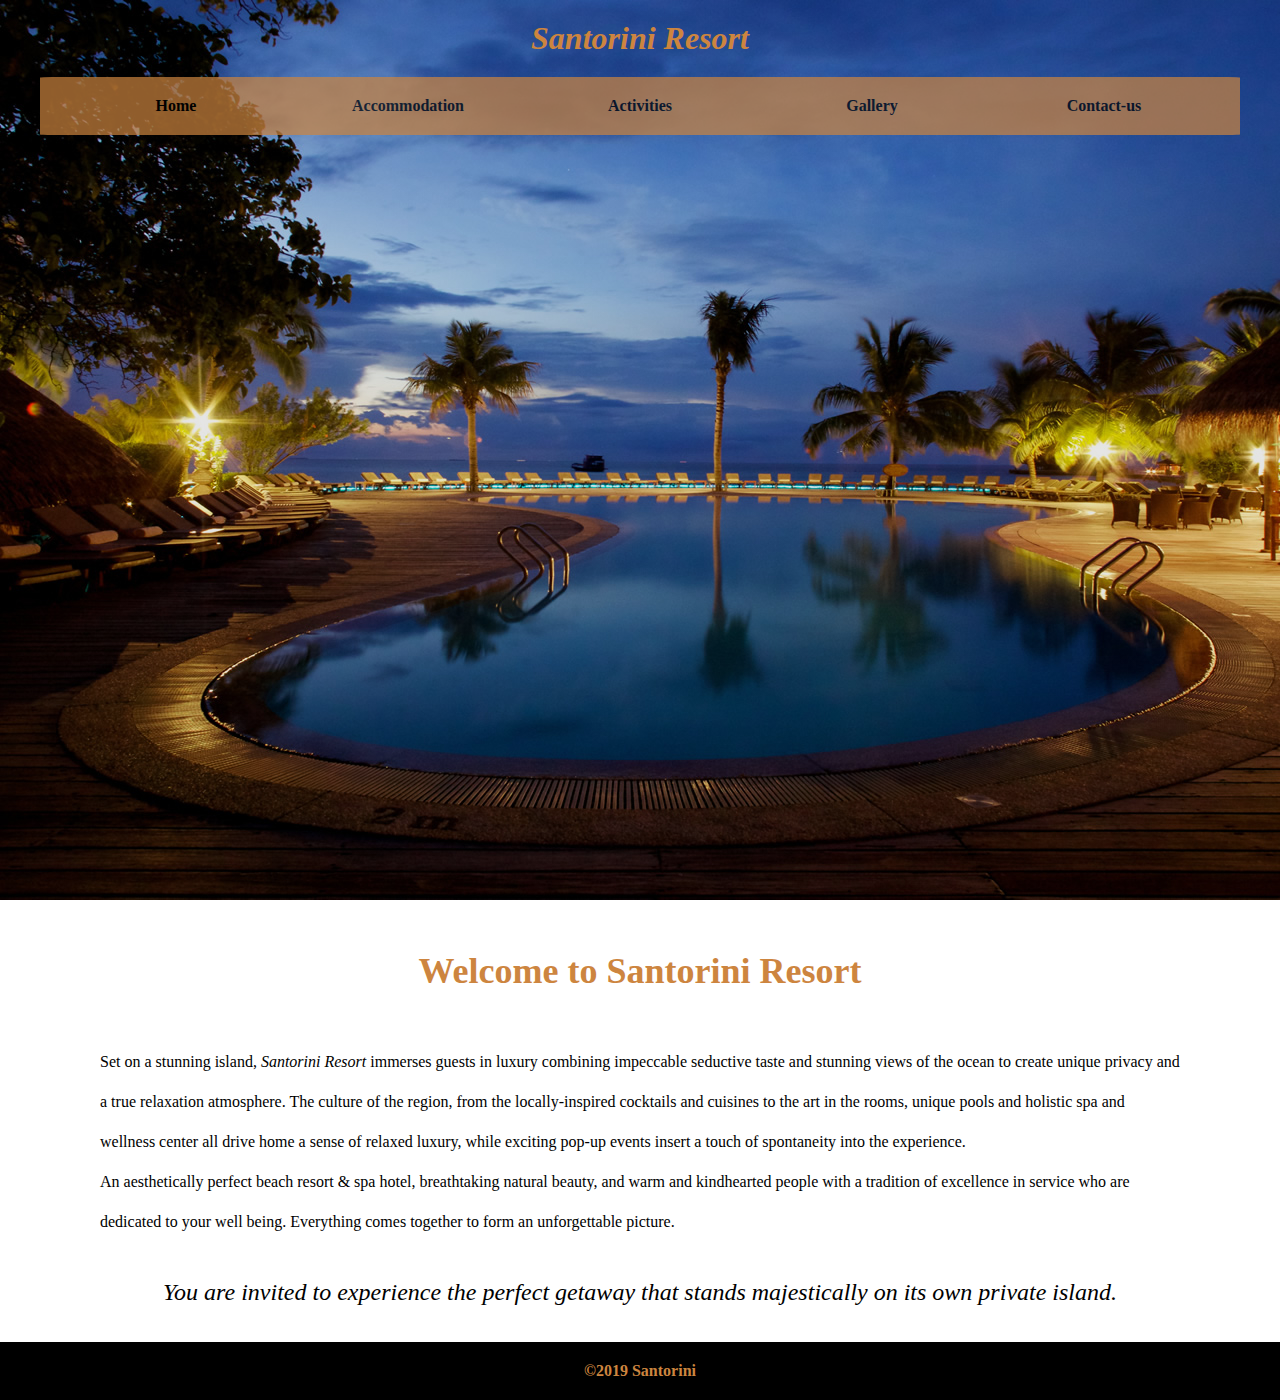
<file: index.html>
<!DOCTYPE html>
<html>

    <head>
        <title>Santorini</title>
        <link href="css/styles.css" rel="stylesheet" type="text/css">
    </head>

    <body>
        <header class="banner">
            <h1>Santorini Resort</h1>
            <nav>
                <ul>
                    <li><a href="index.html">Home</a></li>
                    <li><a href="accommodation.html" class="navigation">Accommodation</a></li>
                    <li><a href="activities.html" class="navigation">Activities</a></li>
                    <li><a href="gallery.html" class="navigation">Gallery</a></li>
                    <li><a href="contact-us.html" class="navigation">Contact-us</a></li>
                </ul>
            </nav>
            
        </header>

        <main>

            <h6>Welcome to Santorini Resort</h6>

            <p>Set on a stunning island, <em>Santorini Resort</em>  immerses guests in luxury 
                combining impeccable seductive taste and stunning views of the ocean to create
                 unique privacy and a true relaxation atmosphere. The culture of the region, from 
                 the locally-inspired cocktails and cuisines to the art in the rooms, unique pools 
                 and holistic spa and wellness center all drive home a sense of relaxed luxury, while 
                 exciting pop-up events insert a touch of spontaneity into the experience.
            </p>
            <p>An aesthetically perfect beach resort & spa hotel, breathtaking natural beauty, and warm 
                and kindhearted people with a tradition of excellence in service who are dedicated to your 
                well being. Everything comes together to form an unforgettable picture. 
                <span class="experience">You are invited to experience the perfect getaway that stands 
                    majestically on its own private island.</span>
            </p>
            
        </main>

        

    </body>
    
    <footer>
        <p><strong>&copy;2019 <span class="copyright">Santorini</span></strong></p>

    </footer>

</html>
</file>
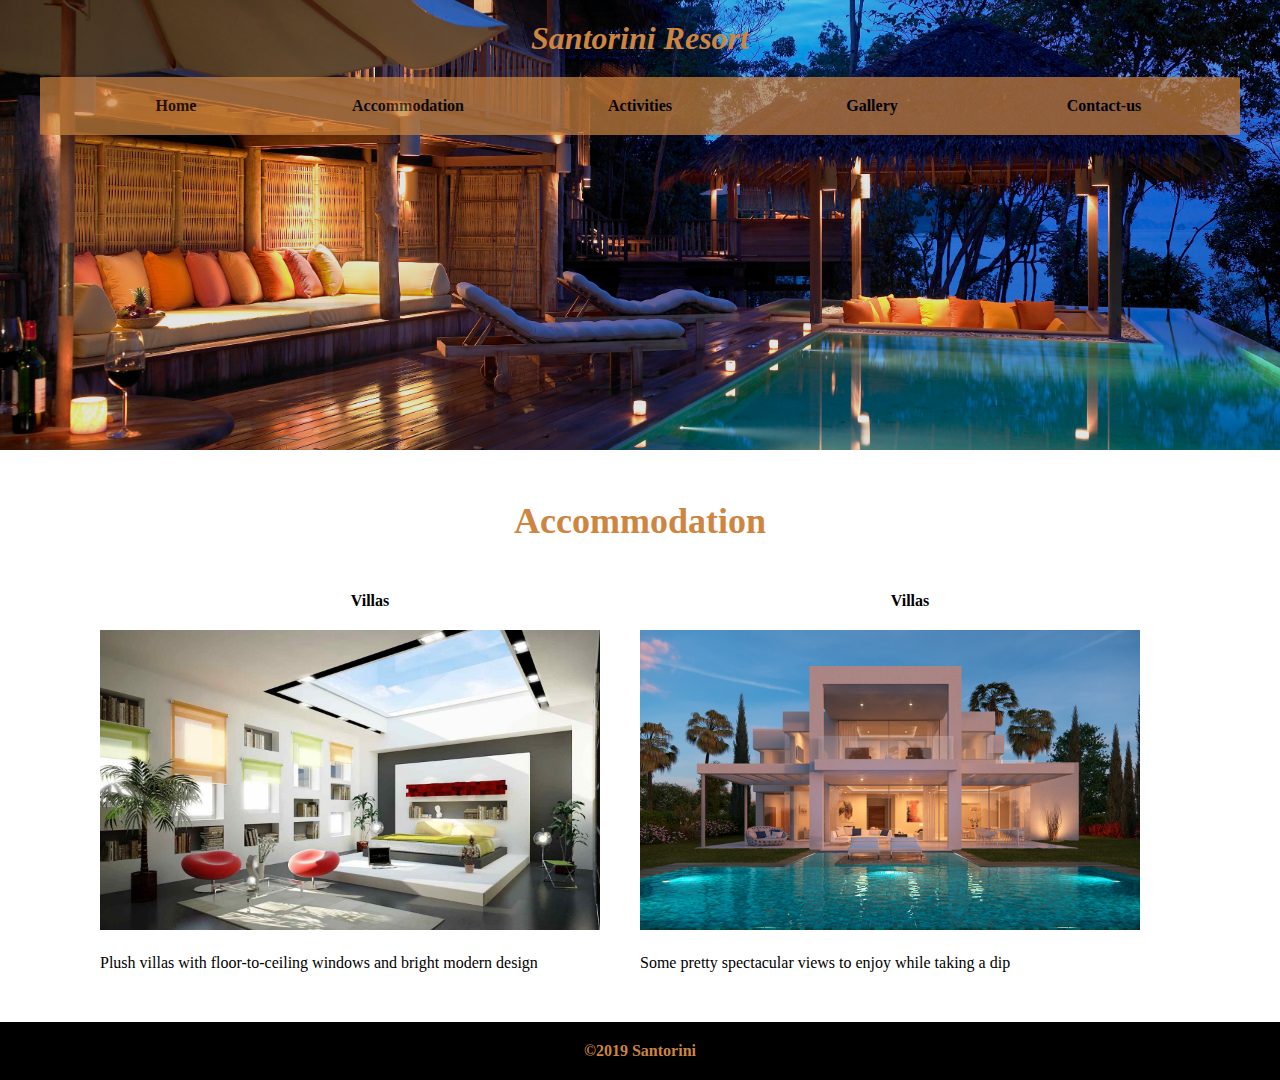
<file: accommodation.html>
<!DOCTYPE html>
<html>

    <head>
        <title>Santorini</title>
        <link href="css/styles.css" rel="stylesheet" type="text/css">
    </head>

    <body>
        <header class="banner-accommodation">
            <h1>Santorini Resort</h1>
            <nav>
                <ul>
                    <li><a href="index.html">Home</a></li>
                    <li><a href="accommodation.html" class="navigation">Accommodation</a></li>
                    <li><a href="activities.html" class="navigation">Activities</a></li>
                    <li><a href="gallery.html" class="navigation">Gallery</a></li>
                    <li><a href="contact-us.html" class="navigation">Contact-us</a></li>
                </ul>
            </nav>
            
        </header>

        <main>
            <h6>Accommodation</h6>

            <div class="row">
                
                <div class="left">
                    <h4>Villas</h4>
                    <figure>
                        <img src="images/room1.jpg">
                        <figcaption>Plush villas with floor-to-ceiling windows and bright modern design</figcaption>
                    </figure>
                </div>

                <div class="right">
                    <h4>Villas</h4>
                    <figure>
                        <img src="images/room2.jpg">
                        <figcaption>Some pretty spectacular views to enjoy while taking a dip</figcaption>
                    </figure>
                </div>

            </div>
            
        </main>

        

    </body>
    
    <footer>
        <p><strong>&copy;2019 <span class="copyright">Santorini</span></strong></p>

    </footer>

</html>
</file>
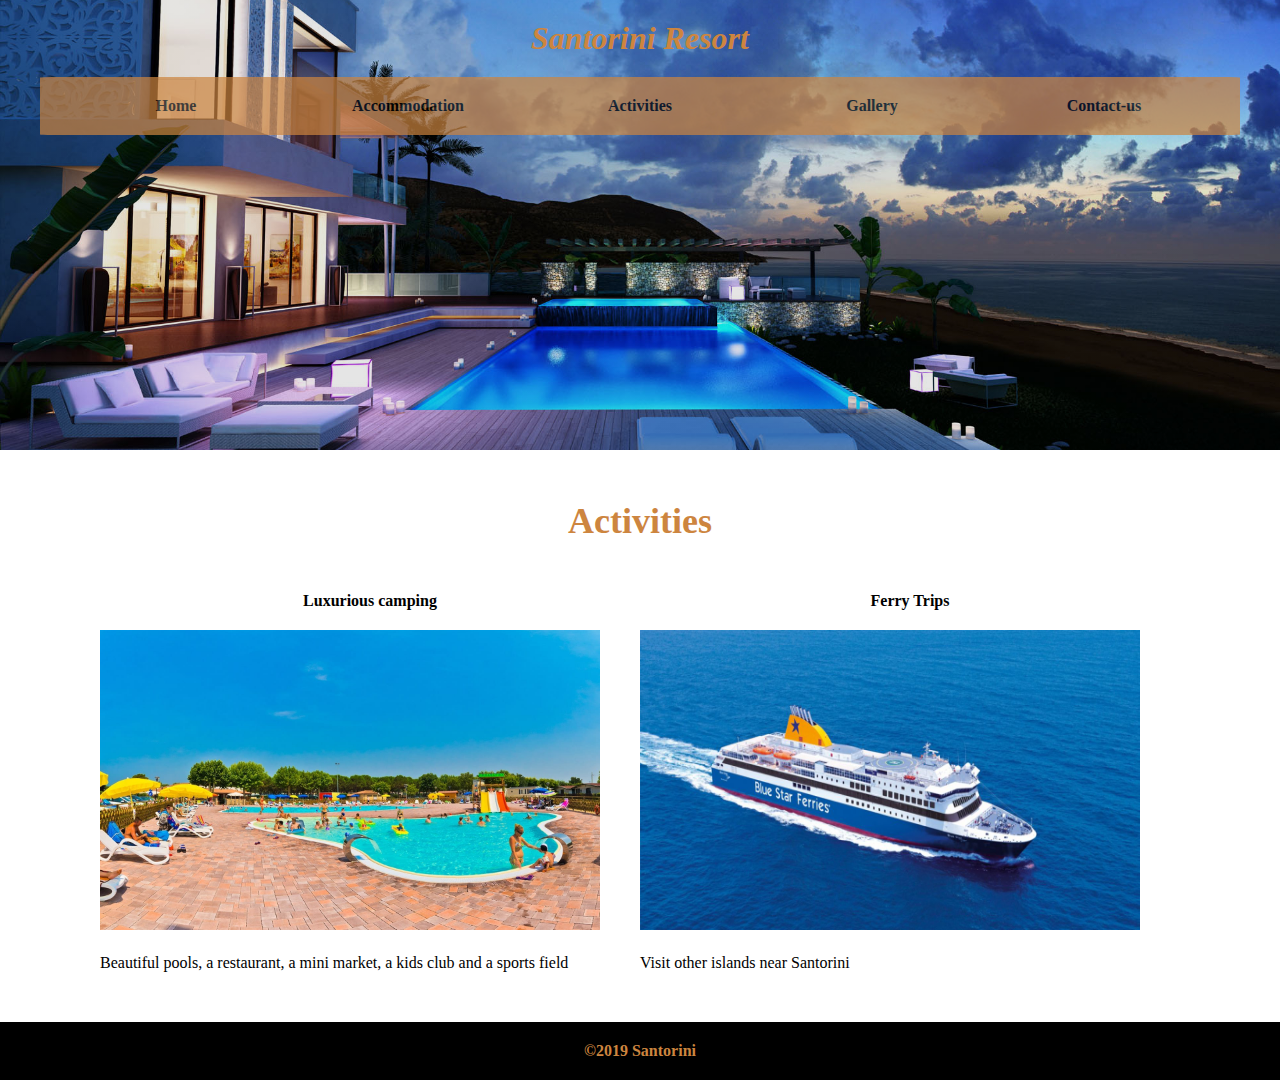
<file: activities.html>
<!DOCTYPE html>
<html>

    <head>
        <title>Santorini</title>
        <link href="css/styles.css" rel="stylesheet" type="text/css">
    </head>

    <body>
        <header class="banner-activities">
            <h1>Santorini Resort</h1>
            <nav>
                <ul>
                    <li><a href="index.html">Home</a></li>
                    <li><a href="accommodation.html" class="navigation">Accommodation</a></li>
                    <li><a href="activities.html" class="navigation">Activities</a></li>
                    <li><a href="gallery.html" class="navigation">Gallery</a></li>
                    <li><a href="contact-us.html" class="navigation">Contact-us</a></li>
                </ul>
            </nav>
            
        </header>

        <main>
            <h6>Activities</h6>

            <div class="row">
                
                <div class="left">
                    <h4>Luxurious camping</h4>
                    <figure>
                        <img src="images/activity1.jpg">
                        <figcaption>Beautiful pools, a restaurant, a mini market, a kids club and a sports field</figcaption>
                    </figure>
                </div>

                <div class="right">
                    <h4>Ferry Trips</h4>
                    <figure>
                        <img src="images/activity2.jpg">
                        <figcaption>Visit other islands near Santorini</figcaption>
                    </figure>
                </div>

            </div>
            
        </main>

    </body>
    
    <footer>
        <p><strong>&copy;2019 <span class="copyright">Santorini</span></strong></p>

    </footer>

</html>
</file>
<file: css/styles.css>
* {
    /* border: 1px solid red; */
    padding: 0px;
    margin: 0px;
}

html, body {
    height: 100%;
    font-family: 'Times New Roman', Times, serif;
}

.banner {
    background-image: 
    linear-gradient(rgba(0, 0, 0, 0.1), rgba(0, 0, 0, 0.1)), url("../images/banner2.jpg");
    height: 100%;
    background-position: center;
    background-repeat: no-repeat;
    background-size: cover;
    position: relative;
}

.banner-accommodation {
    background-image: 
    linear-gradient(rgba(0, 0, 0, 0.1), rgba(0, 0, 0, 0.1)), url("../images/banner1.jpg");
    height: 50%;
    background-position: center;
    background-repeat: no-repeat;
    background-size: cover;
    position: relative;
}

.banner-activities {
    background-image: 
    linear-gradient(rgba(0, 0, 0, 0.1), rgba(0, 0, 0, 0.1)), url("../images/banner5.jpg");
    height: 50%;
    background-position: center;
    background-repeat: no-repeat;
    background-size: cover;
    position: relative;
}

.banner-gallery {
    background-image: 
    linear-gradient(rgba(0, 0, 0, 0.1), rgba(0, 0, 0, 0.1)), url("../images/banner6.jpg");
    height: 50%;
    background-position: center;
    background-repeat: no-repeat;
    background-size: cover;
    position: relative;
}

.banner-contact-us {
    background-image: 
    linear-gradient(rgba(0, 0, 0, 0.1), rgba(0, 0, 0, 0.1)), url("../images/banner7.jpg");
    height: 50%;
    background-position: center;
    background-repeat: no-repeat;
    background-size: cover;
    position: relative;
}

.row {
    display: flex;
    margin-bottom: 50px;
}

.row img {
    width: 500px;
    height: 300px;
}

.left {
    flex: 50%;
    float: left;
}

.right {
    flex: 50%;
    float: right;
}

h4 {
    text-align: center;
    padding-bottom: 20px;
}

figcaption {
    padding-top: 20px;
}

h1 {
    font-family: fantasy;
    font-style: italic;
    padding: 20px;
    color: peru;
}

h1, h6 {
    text-align: center;
}

h6 {
    padding: 50px;
    font-size: 36px;
    color: peru;
}

nav ul {
    display: flex;
    list-style: none;
    justify-content: space-around;
    padding: 20px;
    background-color: peru;
    margin: 0px 40px 0px 40px;
    border-radius: 1%;
    opacity: 0.7;
    font-weight: bold;
}

a:hover, a:active {
    border-bottom: 3px solid white;
}

a {
    text-decoration: none;
    padding: 10px;
    color: black;
}

li {
    width: 150px;
    text-align: center;
    color: white;
}

main {
    padding: 0px 100px 0px 100px;
}

main p {
    line-height: 40px;
}

.experience{
    display: block;
    font-style: italic;
    font-size: 24px;
    text-align: center;
    padding: 30px;
}

footer {
    background-color: black;
    color: peru;
    padding: 20px;
    text-align: center;
    position: relative;
    bottom: 0;
}

p.copyright {
    font-style: italic;
}
</file>
